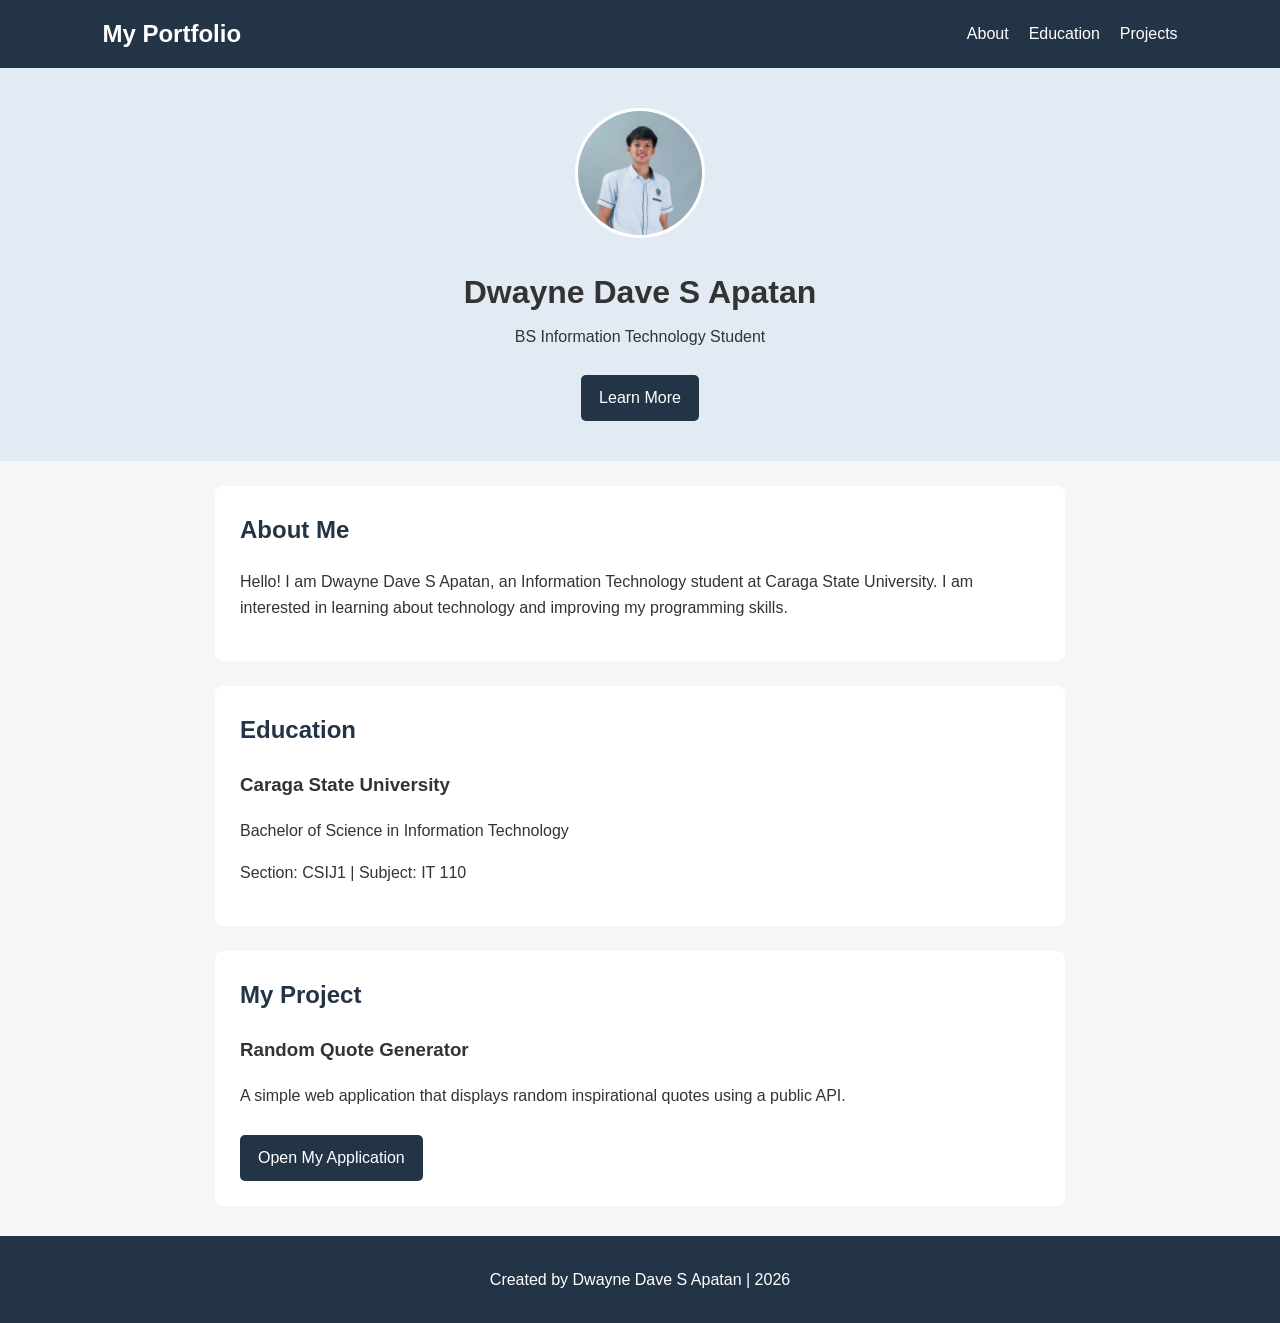
<file: index.html>
<!DOCTYPE html>
<html lang="en">
<head>
    <meta charset="UTF-8">
    <meta name="viewport" content="width=device-width, initial-scale=1.0">
    <title>My Portfolio</title>
    <link rel="stylesheet" href="styles.css">
</head>
<body>

    <nav class="navbar">
        <h2>My Portfolio</h2>
        <a href="#about">About</a>
        <a href="#education">Education</a>
        <a href="#projects">Projects</a>
    </nav>

    <header class="hero">
        <img src="profile.jpg" alt="My Profile" class="profile-photo">
        <h1>Dwayne Dave S Apatan</h1>
        <p>BS Information Technology Student</p>
        <a href="#about" class="button">Learn More</a>
    </header>

    <main>
        <section id="about" class="section">
            <h2>About Me</h2>
            <p>
                Hello! I am Dwayne Dave S Apatan, an Information Technology
                student at Caraga State University. I am interested in
                learning about technology and improving my programming skills.
            </p>
        </section>

        <section id="education" class="section">
            <h2>Education</h2>
            <h3>Caraga State University</h3>
            <p>Bachelor of Science in Information Technology</p>
            <p>Section: CSIJ1 | Subject: IT 110</p>
        </section>

        <section id="projects" class="section">
            <h2>My Project</h2>
            <h3>Random Quote Generator</h3>
            <p>
                A simple web application that displays random inspirational
                quotes using a public API.
            </p>
            <a href="app.html" class="button">Open My Application</a>
        </section>
    </main>

    <footer>
        <p>Created by Dwayne Dave S Apatan | 2026</p>
    </footer>

</body>
</html>
</file>
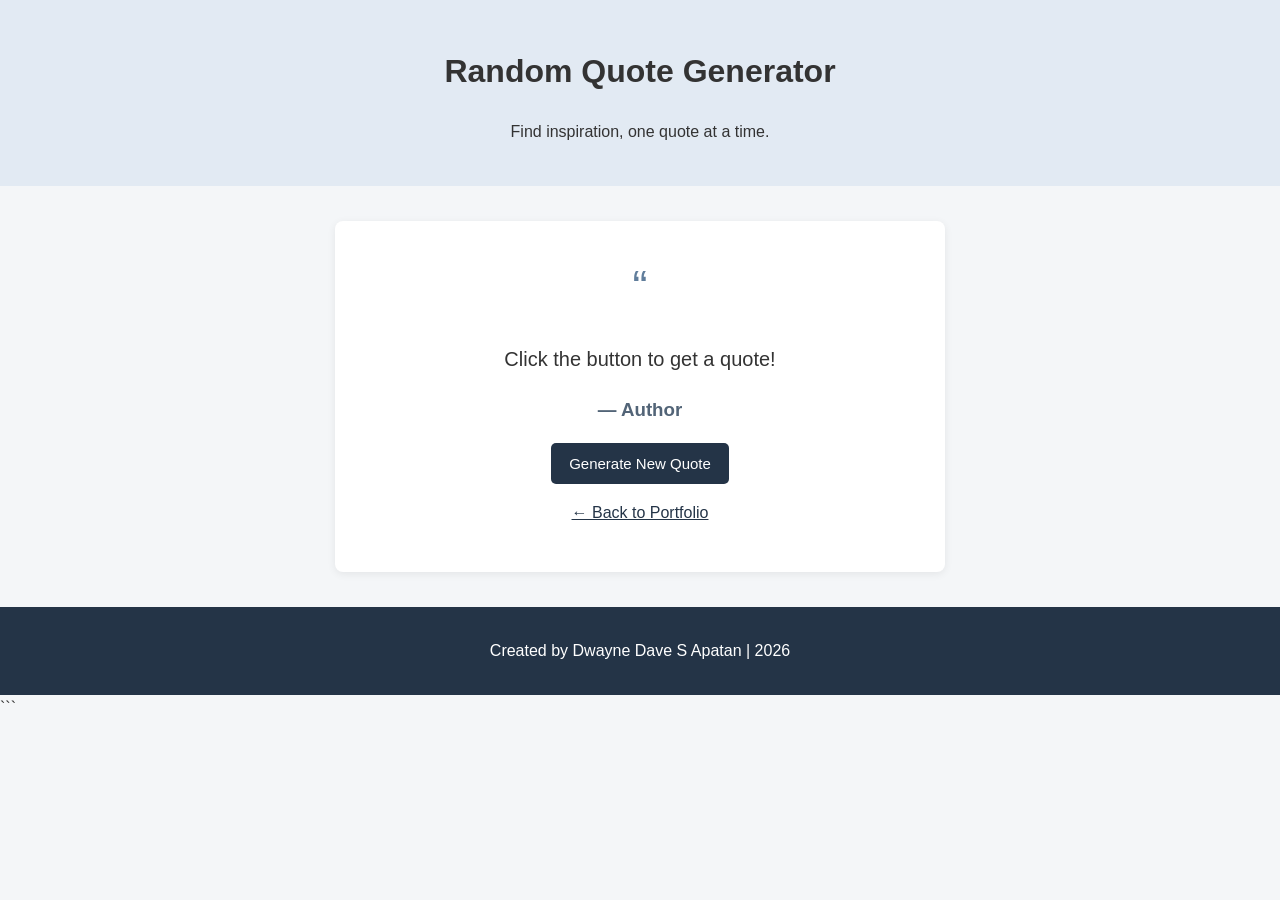
<file: app.html>
<!DOCTYPE html>
<html lang="en">
<head>
    <meta charset="UTF-8">
    <meta name="viewport" content="width=device-width, initial-scale=1.0">

    <title>Random Quote Generator</title>

    <link rel="stylesheet" href="styles.css">
    <script src="script.js" defer></script>
</head>
<body>

    <header class="app-header">
        <h1>Random Quote Generator</h1>
        <p>Find inspiration, one quote at a time.</p>
    </header>

    <main class="quote-container">
        <section class="quote-card">

            <div class="quote-icon" aria-hidden="true">“</div>

            <p id="quote">
                Click the button to get a quote!
            </p>

            <h3 id="author">— Author</h3>

            <p id="status" role="status" aria-live="polite"></p>

            <button id="quoteButton" type="button">
                Generate New Quote
            </button>

            <p class="back-link">
                <a href="index.html">← Back to Portfolio</a>
            </p>

        </section>
    </main>

    <footer>
        <p>Created by Dwayne Dave S Apatan | 2026</p>
    </footer>

</body>
</html>
```
</file>
<file: styles.css>
* {
    box-sizing: border-box;
}

html {
    scroll-behavior: smooth;
}

body {
    margin: 0;
    font-family: Arial, sans-serif;
    background: #f4f6f8;
    color: #333;
    line-height: 1.6;
}

.navbar {
    background: #243447;
    color: white;
    padding: 15px 8%;
    display: flex;
    align-items: center;
    gap: 20px;
    flex-wrap: wrap;
}

.navbar h2 {
    margin: 0 auto 0 0;
}

.navbar a {
    color: white;
    text-decoration: none;
}

.navbar a:hover {
    text-decoration: underline;
}

.hero {
    background: #e2eaf3;
    text-align: center;
    padding: 40px 20px;
}

.profile-photo {
    width: 130px;
    height: 130px;
    border-radius: 50%;
    object-fit: cover;
    border: 3px solid white;
}

.hero h1 {
    margin-bottom: 5px;
}

.hero p {
    margin-top: 0;
}

.button {
    display: inline-block;
    background: #243447;
    color: white;
    padding: 10px 18px;
    margin-top: 10px;
    border-radius: 5px;
    text-decoration: none;
}

.button:hover {
    background: #3c536b;
}

.section {
    max-width: 850px;
    margin: 25px auto;
    padding: 25px;
    background: white;
    border-radius: 8px;
}

.section h2 {
    color: #243447;
    margin-top: 0;
}

footer {
    text-align: center;
    padding: 15px;
    background: #243447;
    color: white;
    margin-top: 30px;
}

.app-header {
    text-align: center;
    padding: 25px 15px;
    background: #e2eaf3;
}

.quote-container {
    max-width: 650px;
    margin: 35px auto;
    padding: 0 20px;
}

.quote-card {
    background: white;
    padding: 30px;
    border-radius: 8px;
    text-align: center;
    box-shadow: 0 2px 8px #00000012;
}

.quote-icon {
    font-size: 45px;
    color: #607d9b;
}

#quote {
    font-size: 20px;
}

#author {
    color: #526477;
}

#status {
    color: #b42318;
    font-size: 14px;
}

#quoteButton {
    background: #243447;
    color: white;
    border: none;
    border-radius: 5px;
    padding: 12px 18px;
    cursor: pointer;
    font-size: 15px;
}

#quoteButton:hover {
    background: #3c536b;
}

#quoteButton:disabled {
    opacity: 0.6;
    cursor: wait;
}

.back-link a {
    color: #243447;
}

@media (max-width: 600px) {
    .navbar {
        justify-content: center;
        gap: 12px;
    }

    .navbar h2 {
        width: 100%;
        text-align: center;
    }

    .section {
        margin: 18px 12px;
        padding: 20px;
    }

    .quote-card {
        padding: 20px;
    }

    #quoteButton {
        width: 100%;
    }
}
</file>
